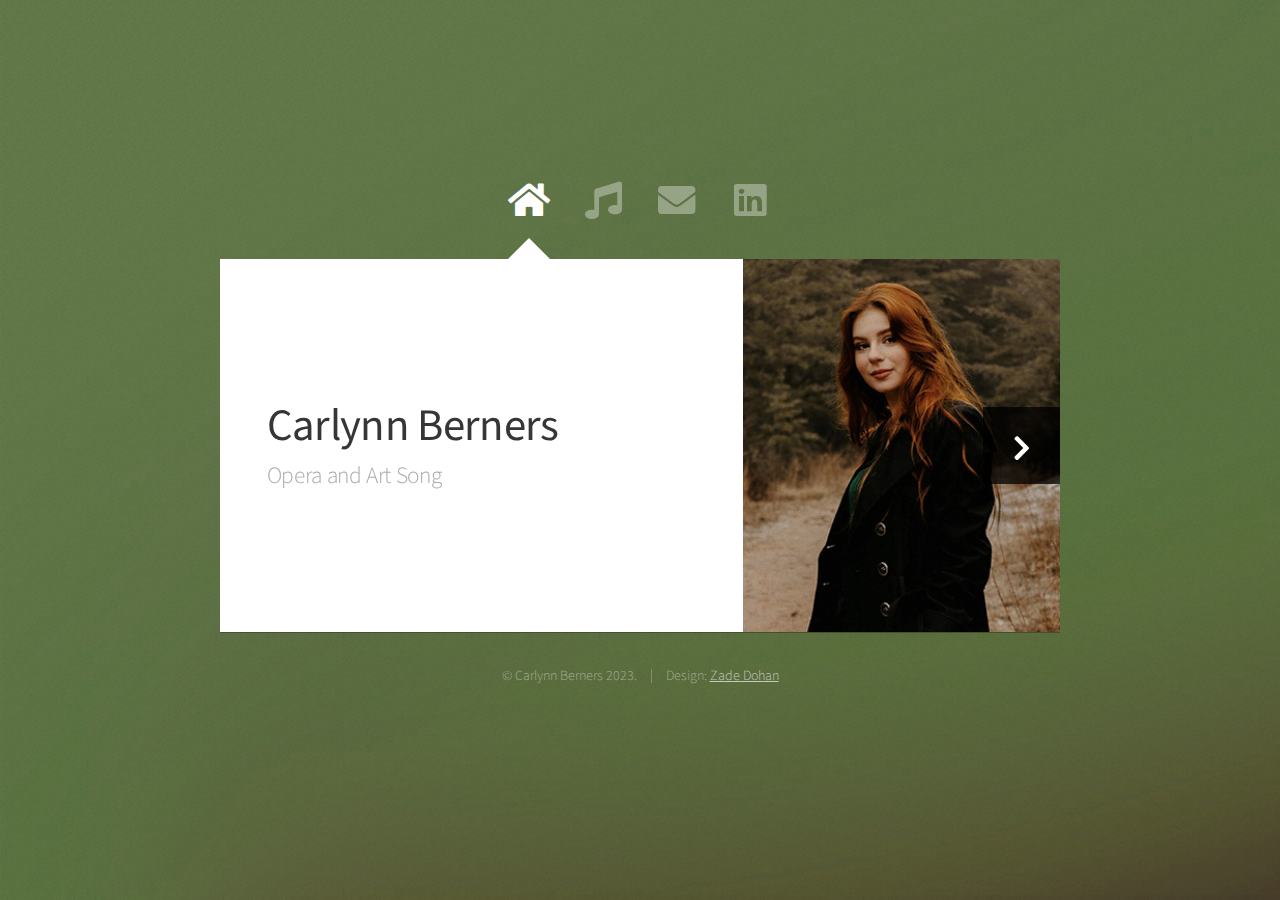
<file: index.html>
<!DOCTYPE HTML>
<html>
	<head>
		<title>Carlynn Berners</title>
		<meta charset="utf-8" />
		<meta name="viewport" content="width=device-width, initial-scale=1, user-scalable=no" />
		<link rel="stylesheet" href="assets/css/main.css" />
		<noscript><link rel="stylesheet" href="assets/css/noscript.css" /></noscript>
	</head>
	<body class="is-preload">

		<!-- Wrapper-->
			<div id="wrapper">

				<!-- Nav -->
					<nav id="nav">
						<a href="#" class="icon solid fa-home"><span>Home</span></a>
						<a href="#work" class="icon solid fa-music"><span>My Music</span></a>
						<a href="#contact" class="icon solid fa-envelope"><span>Contact</span></a>
						<a href="https://www.linkedin.com/in/carlynn-berners-970816234/" class="icon brands fa-linkedin"><span>LinkedIn</span></a>
					</nav>

				<!-- Main -->
					<div id="main">

						<!-- Me -->
							<article id="home" class="panel intro">
								<header>
									<h1>Carlynn Berners</h1>
									<p>Opera and Art Song</p>
								</header>
								<a href="#work" class="jumplink pic">
									<span class="arrow icon solid fa-chevron-right"><span>See my work</span></span>
									<img src="images/me.jpg" alt="" />
								</a>
							</article>

						<!-- Work -->
							<article id="work" class="panel">
								<header>
									<h2>My Music</h2>
								</header>
								<p>
									Carlynn Berners is currently attending the Jacobs School of Music at Indiana University under the direction of Patricia Styles. Among her greatest accomplishments yadda yadda yadda.
								</p>
								<section>
									<div class="row">
										<div class="col-4 col-6-medium col-12-small">
											<iframe class="video fit" src="https://www.youtube.com/embed/gqxoK1-sOvI" title="YouTube video player"></iframe>
										</div>
										<div class="col-4 col-6-medium col-12-small">
											<iframe class="video fit" src="https://www.youtube.com/embed/wTJiUqJbd9Y" title="YouTube video player"></iframe>
										</div>
										<div class="col-4 col-6-medium col-12-small">
											<a href="#" class="image fit"><img src="images/pic03.jpg" alt=""></a>
										</div>
										<div class="col-4 col-6-medium col-12-small">
											<a href="#" class="image fit"><img src="images/pic04.jpg" alt=""></a>
										</div>
										<div class="col-4 col-6-medium col-12-small">
											<a href="#" class="image fit"><img src="images/pic05.jpg" alt=""></a>
										</div>
										<div class="col-4 col-6-medium col-12-small">
											<a href="#" class="image fit"><img src="images/pic06.jpg" alt=""></a>
										</div>
										<div class="col-4 col-6-medium col-12-small">
											<a href="#" class="image fit"><img src="images/pic07.jpg" alt=""></a>
										</div>
										<div class="col-4 col-6-medium col-12-small">
											<a href="#" class="image fit"><img src="images/pic08.jpg" alt=""></a>
										</div>
										<div class="col-4 col-6-medium col-12-small">
											<a href="#" class="image fit"><img src="images/pic09.jpg" alt=""></a>
										</div>
										<div class="col-4 col-6-medium col-12-small">
											<a href="#" class="image fit"><img src="images/pic10.jpg" alt=""></a>
										</div>
										<div class="col-4 col-6-medium col-12-small">
											<a href="#" class="image fit"><img src="images/pic11.jpg" alt=""></a>
										</div>
										<div class="col-4 col-6-medium col-12-small">
											<a href="#" class="image fit"><img src="images/pic12.jpg" alt=""></a>
										</div>
									</div>
								</section>
							</article>

						<!-- Contact -->
							<article id="contact" class="panel">
								<header>
									<h2>Contact Me</h2>
								</header>
								<form action="#" method="post">
									<div>
										<div class="row">
											<div class="col-6 col-12-medium">
												<input type="text" name="name" placeholder="Name" />
											</div>
											<div class="col-6 col-12-medium">
												<input type="text" name="email" placeholder="Email" />
											</div>
											<div class="col-12">
												<input type="text" name="subject" placeholder="Subject" />
											</div>
											<div class="col-12">
												<textarea name="message" placeholder="Message" rows="6"></textarea>
											</div>
											<div class="col-12">
												<input type="submit" value="Send Message" />
											</div>
										</div>
									</div>
								</form>
							</article>

					</div>

				<!-- Footer -->
					<div id="footer">
						<ul class="copyright">
							<li>&copy; Carlynn Berners 2023.</li><li>Design: <a href="http://zadedohan.com">Zade Dohan</a></li>
						</ul>
					</div>

			</div>

		<!-- Scripts -->
			<script src="assets/js/jquery.min.js"></script>
			<script src="assets/js/browser.min.js"></script>
			<script src="assets/js/breakpoints.min.js"></script>
			<script src="assets/js/util.js"></script>
			<script src="assets/js/main.js"></script>

	</body>
</html>
</file>
<file: assets/css/noscript.css>
/* Wrapper */

	#wrapper {
		opacity: 1 !important;
	}

/* Nav */

	#nav a {
		opacity: 1.0;
	}

		#nav a:before, #nav a:after {
			display: none;
		}

		#nav a span {
			top: 0;
			opacity: 1.0;
		}

			#nav a span:after {
				display: none;
			}

/* Main */

	#main {
		background: none;
		box-shadow: none;
	}

		#main > .panel {
			background: #ffffff;
			margin-bottom: 2em;
		}

			#main > .panel:last-child {
				margin-bottom: 0;
			}
</file>
<file: assets/css/main.css>
@import url("https://fonts.googleapis.com/css?family=Source+Sans+Pro:300,400,300italic,400italic");
@import url("fontawesome-all.min.css");


html, body, div, span, applet, object,
iframe, h1, h2, h3, h4, h5, h6, p, blockquote,
pre, a, abbr, acronym, address, big, cite,
code, del, dfn, em, img, ins, kbd, q, s, samp,
small, strike, strong, sub, sup, tt, var, b,
u, i, center, dl, dt, dd, ol, ul, li, fieldset,
form, label, legend, table, caption, tbody,
tfoot, thead, tr, th, td, article, aside,
canvas, details, embed, figure, figcaption,
footer, header, hgroup, menu, nav, output, ruby,
section, summary, time, mark, audio, video, vid {
	margin: 0;
	padding: 0;
	border: 0;
	font-size: 100%;
	font: inherit;
	vertical-align: baseline;}

article, aside, details, figcaption, figure,
footer, header, hgroup, menu, nav, section {
	display: block;}

body {
	line-height: 1;
}

ol, ul {
	list-style: none;
}

blockquote, q {
	quotes: none;
}

	blockquote:before, blockquote:after, q:before, q:after {
		content: '';
		content: none;
	}

table {
	border-collapse: collapse;
	border-spacing: 0;
}

body {
	-webkit-text-size-adjust: none;
}

mark {
	background-color: transparent;
	color: inherit;
}

input::-moz-focus-inner {
	border: 0;
	padding: 0;
}

input, select, textarea {
	-moz-appearance: none;
	-webkit-appearance: none;
	-ms-appearance: none;
	appearance: none;
}

/* Row */

	.row {
		display: flex;
		flex-wrap: wrap;
		box-sizing: border-box;
		align-items: stretch;
	}

		.row > * {
			box-sizing: border-box;
		}

		.row.gtr-uniform > * > :last-child {
			margin-bottom: 0;
		}

		.row.aln-left {
			justify-content: flex-start;
		}

		.row.aln-center {
			justify-content: center;
		}

		.row.aln-right {
			justify-content: flex-end;
		}

		.row.aln-top {
			align-items: flex-start;
		}

		.row.aln-middle {
			align-items: center;
		}

		.row.aln-bottom {
			align-items: flex-end;
		}

		.row > .imp {
			order: -1;
		}

		.row > .col-1 {
			width: 8.33333%;
		}

		.row > .off-1 {
			margin-left: 8.33333%;
		}

		.row > .col-2 {
			width: 16.66667%;
		}

		.row > .off-2 {
			margin-left: 16.66667%;
		}

		.row > .col-3 {
			width: 25%;
		}

		.row > .off-3 {
			margin-left: 25%;
		}

		.row > .col-4 {
			width: 33.33333%;
		}

		.row > .off-4 {
			margin-left: 33.33333%;
		}

		.row > .col-5 {
			width: 41.66667%;
		}

		.row > .off-5 {
			margin-left: 41.66667%;
		}

		.row > .col-6 {
			width: 50%;
		}

		.row > .off-6 {
			margin-left: 50%;
		}

		.row > .col-7 {
			width: 58.33333%;
		}

		.row > .off-7 {
			margin-left: 58.33333%;
		}

		.row > .col-8 {
			width: 66.66667%;
		}

		.row > .off-8 {
			margin-left: 66.66667%;
		}

		.row > .col-9 {
			width: 75%;
		}

		.row > .off-9 {
			margin-left: 75%;
		}

		.row > .col-10 {
			width: 83.33333%;
		}

		.row > .off-10 {
			margin-left: 83.33333%;
		}

		.row > .col-11 {
			width: 91.66667%;
		}

		.row > .off-11 {
			margin-left: 91.66667%;
		}

		.row > .col-12 {
			width: 100%;
		}

		.row > .off-12 {
			margin-left: 100%;
		}

		.row.gtr-0 {
			margin-top: 0em;
			margin-left: 0em;
		}

			.row.gtr-0 > * {
				padding: 0em 0 0 0em;
			}

			.row.gtr-0.gtr-uniform {
				margin-top: 0em;
			}

				.row.gtr-0.gtr-uniform > * {
					padding-top: 0em;
				}

		.row.gtr-25 {
			margin-top: -0.3125em;
			margin-left: -0.3125em;
		}

			.row.gtr-25 > * {
				padding: 0.3125em 0 0 0.3125em;
			}

			.row.gtr-25.gtr-uniform {
				margin-top: -0.3125em;
			}

				.row.gtr-25.gtr-uniform > * {
					padding-top: 0.3125em;
				}

		.row.gtr-50 {
			margin-top: -0.625em;
			margin-left: -0.625em;
		}

			.row.gtr-50 > * {
				padding: 0.625em 0 0 0.625em;
			}

			.row.gtr-50.gtr-uniform {
				margin-top: -0.625em;
			}

				.row.gtr-50.gtr-uniform > * {
					padding-top: 0.625em;
				}

		.row {
			margin-top: -1.25em;
			margin-left: -1.25em;
		}

			.row > * {
				padding: 1.25em 0 0 1.25em;
			}

			.row.gtr-uniform {
				margin-top: -1.25em;
			}

				.row.gtr-uniform > * {
					padding-top: 1.25em;
				}

		.row.gtr-150 {
			margin-top: -1.875em;
			margin-left: -1.875em;
		}

			.row.gtr-150 > * {
				padding: 1.875em 0 0 1.875em;
			}

			.row.gtr-150.gtr-uniform {
				margin-top: -1.875em;
			}

				.row.gtr-150.gtr-uniform > * {
					padding-top: 1.875em;
				}

		.row.gtr-200 {
			margin-top: -2.5em;
			margin-left: -2.5em;
		}

			.row.gtr-200 > * {
				padding: 2.5em 0 0 2.5em;
			}

			.row.gtr-200.gtr-uniform {
				margin-top: -2.5em;
			}

				.row.gtr-200.gtr-uniform > * {
					padding-top: 2.5em;
				}

		@media screen and (max-width: 1680px) {

			.row {
				display: flex;
				flex-wrap: wrap;
				box-sizing: border-box;
				align-items: stretch;
			}

				.row > * {
					box-sizing: border-box;
				}

				.row.gtr-uniform > * > :last-child {
					margin-bottom: 0;
				}

				.row.aln-left {
					justify-content: flex-start;
				}

				.row.aln-center {
					justify-content: center;
				}

				.row.aln-right {
					justify-content: flex-end;
				}

				.row.aln-top {
					align-items: flex-start;
				}

				.row.aln-middle {
					align-items: center;
				}

				.row.aln-bottom {
					align-items: flex-end;
				}

				.row > .imp-xlarge {
					order: -1;
				}

				.row > .col-1-xlarge {
					width: 8.33333%;
				}

				.row > .off-1-xlarge {
					margin-left: 8.33333%;
				}

				.row > .col-2-xlarge {
					width: 16.66667%;
				}

				.row > .off-2-xlarge {
					margin-left: 16.66667%;
				}

				.row > .col-3-xlarge {
					width: 25%;
				}

				.row > .off-3-xlarge {
					margin-left: 25%;
				}

				.row > .col-4-xlarge {
					width: 33.33333%;
				}

				.row > .off-4-xlarge {
					margin-left: 33.33333%;
				}

				.row > .col-5-xlarge {
					width: 41.66667%;
				}

				.row > .off-5-xlarge {
					margin-left: 41.66667%;
				}

				.row > .col-6-xlarge {
					width: 50%;
				}

				.row > .off-6-xlarge {
					margin-left: 50%;
				}

				.row > .col-7-xlarge {
					width: 58.33333%;
				}

				.row > .off-7-xlarge {
					margin-left: 58.33333%;
				}

				.row > .col-8-xlarge {
					width: 66.66667%;
				}

				.row > .off-8-xlarge {
					margin-left: 66.66667%;
				}

				.row > .col-9-xlarge {
					width: 75%;
				}

				.row > .off-9-xlarge {
					margin-left: 75%;
				}

				.row > .col-10-xlarge {
					width: 83.33333%;
				}

				.row > .off-10-xlarge {
					margin-left: 83.33333%;
				}

				.row > .col-11-xlarge {
					width: 91.66667%;
				}

				.row > .off-11-xlarge {
					margin-left: 91.66667%;
				}

				.row > .col-12-xlarge {
					width: 100%;
				}

				.row > .off-12-xlarge {
					margin-left: 100%;
				}

				.row.gtr-0 {
					margin-top: 0em;
					margin-left: 0em;
				}

					.row.gtr-0 > * {
						padding: 0em 0 0 0em;
					}

					.row.gtr-0.gtr-uniform {
						margin-top: 0em;
					}

						.row.gtr-0.gtr-uniform > * {
							padding-top: 0em;
						}

				.row.gtr-25 {
					margin-top: -0.3125em;
					margin-left: -0.3125em;
				}

					.row.gtr-25 > * {
						padding: 0.3125em 0 0 0.3125em;
					}

					.row.gtr-25.gtr-uniform {
						margin-top: -0.3125em;
					}

						.row.gtr-25.gtr-uniform > * {
							padding-top: 0.3125em;
						}

				.row.gtr-50 {
					margin-top: -0.625em;
					margin-left: -0.625em;
				}

					.row.gtr-50 > * {
						padding: 0.625em 0 0 0.625em;
					}

					.row.gtr-50.gtr-uniform {
						margin-top: -0.625em;
					}

						.row.gtr-50.gtr-uniform > * {
							padding-top: 0.625em;
						}

				.row {
					margin-top: -1.25em;
					margin-left: -1.25em;
				}

					.row > * {
						padding: 1.25em 0 0 1.25em;
					}

					.row.gtr-uniform {
						margin-top: -1.25em;
					}

						.row.gtr-uniform > * {
							padding-top: 1.25em;
						}

				.row.gtr-150 {
					margin-top: -1.875em;
					margin-left: -1.875em;
				}

					.row.gtr-150 > * {
						padding: 1.875em 0 0 1.875em;
					}

					.row.gtr-150.gtr-uniform {
						margin-top: -1.875em;
					}

						.row.gtr-150.gtr-uniform > * {
							padding-top: 1.875em;
						}

				.row.gtr-200 {
					margin-top: -2.5em;
					margin-left: -2.5em;
				}

					.row.gtr-200 > * {
						padding: 2.5em 0 0 2.5em;
					}

					.row.gtr-200.gtr-uniform {
						margin-top: -2.5em;
					}

						.row.gtr-200.gtr-uniform > * {
							padding-top: 2.5em;
						}

		}

		@media screen and (max-width: 1280px) {

			.row {
				display: flex;
				flex-wrap: wrap;
				box-sizing: border-box;
				align-items: stretch;
			}

				.row > * {
					box-sizing: border-box;
				}

				.row.gtr-uniform > * > :last-child {
					margin-bottom: 0;
				}

				.row.aln-left {
					justify-content: flex-start;
				}

				.row.aln-center {
					justify-content: center;
				}

				.row.aln-right {
					justify-content: flex-end;
				}

				.row.aln-top {
					align-items: flex-start;
				}

				.row.aln-middle {
					align-items: center;
				}

				.row.aln-bottom {
					align-items: flex-end;
				}

				.row > .imp-large {
					order: -1;
				}

				.row > .col-1-large {
					width: 8.33333%;
				}

				.row > .off-1-large {
					margin-left: 8.33333%;
				}

				.row > .col-2-large {
					width: 16.66667%;
				}

				.row > .off-2-large {
					margin-left: 16.66667%;
				}

				.row > .col-3-large {
					width: 25%;
				}

				.row > .off-3-large {
					margin-left: 25%;
				}

				.row > .col-4-large {
					width: 33.33333%;
				}

				.row > .off-4-large {
					margin-left: 33.33333%;
				}

				.row > .col-5-large {
					width: 41.66667%;
				}

				.row > .off-5-large {
					margin-left: 41.66667%;
				}

				.row > .col-6-large {
					width: 50%;
				}

				.row > .off-6-large {
					margin-left: 50%;
				}

				.row > .col-7-large {
					width: 58.33333%;
				}

				.row > .off-7-large {
					margin-left: 58.33333%;
				}

				.row > .col-8-large {
					width: 66.66667%;
				}

				.row > .off-8-large {
					margin-left: 66.66667%;
				}

				.row > .col-9-large {
					width: 75%;
				}

				.row > .off-9-large {
					margin-left: 75%;
				}

				.row > .col-10-large {
					width: 83.33333%;
				}

				.row > .off-10-large {
					margin-left: 83.33333%;
				}

				.row > .col-11-large {
					width: 91.66667%;
				}

				.row > .off-11-large {
					margin-left: 91.66667%;
				}

				.row > .col-12-large {
					width: 100%;
				}

				.row > .off-12-large {
					margin-left: 100%;
				}

				.row.gtr-0 {
					margin-top: 0em;
					margin-left: 0em;
				}

					.row.gtr-0 > * {
						padding: 0em 0 0 0em;
					}

					.row.gtr-0.gtr-uniform {
						margin-top: 0em;
					}

						.row.gtr-0.gtr-uniform > * {
							padding-top: 0em;
						}

				.row.gtr-25 {
					margin-top: -0.3125em;
					margin-left: -0.3125em;
				}

					.row.gtr-25 > * {
						padding: 0.3125em 0 0 0.3125em;
					}

					.row.gtr-25.gtr-uniform {
						margin-top: -0.3125em;
					}

						.row.gtr-25.gtr-uniform > * {
							padding-top: 0.3125em;
						}

				.row.gtr-50 {
					margin-top: -0.625em;
					margin-left: -0.625em;
				}

					.row.gtr-50 > * {
						padding: 0.625em 0 0 0.625em;
					}

					.row.gtr-50.gtr-uniform {
						margin-top: -0.625em;
					}

						.row.gtr-50.gtr-uniform > * {
							padding-top: 0.625em;
						}

				.row {
					margin-top: -1.25em;
					margin-left: -1.25em;
				}

					.row > * {
						padding: 1.25em 0 0 1.25em;
					}

					.row.gtr-uniform {
						margin-top: -1.25em;
					}

						.row.gtr-uniform > * {
							padding-top: 1.25em;
						}

				.row.gtr-150 {
					margin-top: -1.875em;
					margin-left: -1.875em;
				}

					.row.gtr-150 > * {
						padding: 1.875em 0 0 1.875em;
					}

					.row.gtr-150.gtr-uniform {
						margin-top: -1.875em;
					}

						.row.gtr-150.gtr-uniform > * {
							padding-top: 1.875em;
						}

				.row.gtr-200 {
					margin-top: -2.5em;
					margin-left: -2.5em;
				}

					.row.gtr-200 > * {
						padding: 2.5em 0 0 2.5em;
					}

					.row.gtr-200.gtr-uniform {
						margin-top: -2.5em;
					}

						.row.gtr-200.gtr-uniform > * {
							padding-top: 2.5em;
						}

		}

		@media screen and (max-width: 980px) {

			.row {
				display: flex;
				flex-wrap: wrap;
				box-sizing: border-box;
				align-items: stretch;
			}

				.row > * {
					box-sizing: border-box;
				}

				.row.gtr-uniform > * > :last-child {
					margin-bottom: 0;
				}

				.row.aln-left {
					justify-content: flex-start;
				}

				.row.aln-center {
					justify-content: center;
				}

				.row.aln-right {
					justify-content: flex-end;
				}

				.row.aln-top {
					align-items: flex-start;
				}

				.row.aln-middle {
					align-items: center;
				}

				.row.aln-bottom {
					align-items: flex-end;
				}

				.row > .imp-medium {
					order: -1;
				}

				.row > .col-1-medium {
					width: 8.33333%;
				}

				.row > .off-1-medium {
					margin-left: 8.33333%;
				}

				.row > .col-2-medium {
					width: 16.66667%;
				}

				.row > .off-2-medium {
					margin-left: 16.66667%;
				}

				.row > .col-3-medium {
					width: 25%;
				}

				.row > .off-3-medium {
					margin-left: 25%;
				}

				.row > .col-4-medium {
					width: 33.33333%;
				}

				.row > .off-4-medium {
					margin-left: 33.33333%;
				}

				.row > .col-5-medium {
					width: 41.66667%;
				}

				.row > .off-5-medium {
					margin-left: 41.66667%;
				}

				.row > .col-6-medium {
					width: 50%;
					height: 50%;
				}

				.row > .off-6-medium {
					margin-left: 50%;
				}

				.row > .col-7-medium {
					width: 58.33333%;
				}

				.row > .off-7-medium {
					margin-left: 58.33333%;
				}

				.row > .col-8-medium {
					width: 66.66667%;
				}

				.row > .off-8-medium {
					margin-left: 66.66667%;
				}

				.row > .col-9-medium {
					width: 75%;
				}

				.row > .off-9-medium {
					margin-left: 75%;
				}

				.row > .col-10-medium {
					width: 83.33333%;
				}

				.row > .off-10-medium {
					margin-left: 83.33333%;
				}

				.row > .col-11-medium {
					width: 91.66667%;
				}

				.row > .off-11-medium {
					margin-left: 91.66667%;
				}

				.row > .col-12-medium {
					width: 100%;
				}

				.row > .off-12-medium {
					margin-left: 100%;
				}

				.row.gtr-0 {
					margin-top: 0em;
					margin-left: 0em;
				}

					.row.gtr-0 > * {
						padding: 0em 0 0 0em;
					}

					.row.gtr-0.gtr-uniform {
						margin-top: 0em;
					}

						.row.gtr-0.gtr-uniform > * {
							padding-top: 0em;
						}

				.row.gtr-25 {
					margin-top: -0.3125em;
					margin-left: -0.3125em;
				}

					.row.gtr-25 > * {
						padding: 0.3125em 0 0 0.3125em;
					}

					.row.gtr-25.gtr-uniform {
						margin-top: -0.3125em;
					}

						.row.gtr-25.gtr-uniform > * {
							padding-top: 0.3125em;
						}

				.row.gtr-50 {
					margin-top: -0.625em;
					margin-left: -0.625em;
				}

					.row.gtr-50 > * {
						padding: 0.625em 0 0 0.625em;
					}

					.row.gtr-50.gtr-uniform {
						margin-top: -0.625em;
					}

						.row.gtr-50.gtr-uniform > * {
							padding-top: 0.625em;
						}

				.row {
					margin-top: -1.25em;
					margin-left: -1.25em;
				}

					.row > * {
						padding: 1.25em 0 0 1.25em;
					}

					.row.gtr-uniform {
						margin-top: -1.25em;
					}

						.row.gtr-uniform > * {
							padding-top: 1.25em;
						}

				.row.gtr-150 {
					margin-top: -1.875em;
					margin-left: -1.875em;
				}

					.row.gtr-150 > * {
						padding: 1.875em 0 0 1.875em;
					}

					.row.gtr-150.gtr-uniform {
						margin-top: -1.875em;
					}

						.row.gtr-150.gtr-uniform > * {
							padding-top: 1.875em;
						}

				.row.gtr-200 {
					margin-top: -2.5em;
					margin-left: -2.5em;
				}

					.row.gtr-200 > * {
						padding: 2.5em 0 0 2.5em;
					}

					.row.gtr-200.gtr-uniform {
						margin-top: -2.5em;
					}

						.row.gtr-200.gtr-uniform > * {
							padding-top: 2.5em;
						}

		}

		@media screen and (max-width: 736px) {

			.row {
				display: flex;
				flex-wrap: wrap;
				box-sizing: border-box;
				align-items: stretch;
			}

				.row > * {
					box-sizing: border-box;
				}

				.row.gtr-uniform > * > :last-child {
					margin-bottom: 0;
				}

				.row.aln-left {
					justify-content: flex-start;
				}

				.row.aln-center {
					justify-content: center;
				}

				.row.aln-right {
					justify-content: flex-end;
				}

				.row.aln-top {
					align-items: flex-start;
				}

				.row.aln-middle {
					align-items: center;
				}

				.row.aln-bottom {
					align-items: flex-end;
				}

				.row > .imp-small {
					order: -1;
				}

				.row > .col-1-small {
					width: 8.33333%;
				}

				.row > .off-1-small {
					margin-left: 8.33333%;
				}

				.row > .col-2-small {
					width: 16.66667%;
				}

				.row > .off-2-small {
					margin-left: 16.66667%;
				}

				.row > .col-3-small {
					width: 25%;
				}

				.row > .off-3-small {
					margin-left: 25%;
				}

				.row > .col-4-small {
					width: 33.33333%;
					height: 33.33333%;
				}

				.row > .off-4-small {
					margin-left: 33.33333%;
				}

				.row > .col-5-small {
					width: 41.66667%;
				}

				.row > .off-5-small {
					margin-left: 41.66667%;
				}

				.row > .col-6-small {
					width: 50%;
				}

				.row > .off-6-small {
					margin-left: 50%;
				}

				.row > .col-7-small {
					width: 58.33333%;
				}

				.row > .off-7-small {
					margin-left: 58.33333%;
				}

				.row > .col-8-small {
					width: 66.66667%;
				}

				.row > .off-8-small {
					margin-left: 66.66667%;
				}

				.row > .col-9-small {
					width: 75%;
				}

				.row > .off-9-small {
					margin-left: 75%;
				}

				.row > .col-10-small {
					width: 83.33333%;
				}

				.row > .off-10-small {
					margin-left: 83.33333%;
				}

				.row > .col-11-small {
					width: 91.66667%;
				}

				.row > .off-11-small {
					margin-left: 91.66667%;
				}

				.row > .col-12-small {
					width: 100%;
					height: 100%;
				}

				.row > .off-12-small {
					margin-left: 100%;
				}

				.row.gtr-0 {
					margin-top: 0em;
					margin-left: 0em;
				}

					.row.gtr-0 > * {
						padding: 0em 0 0 0em;
					}

					.row.gtr-0.gtr-uniform {
						margin-top: 0em;
					}

						.row.gtr-0.gtr-uniform > * {
							padding-top: 0em;
						}

				.row.gtr-25 {
					margin-top: -0.3125em;
					margin-left: -0.3125em;
				}

					.row.gtr-25 > * {
						padding: 0.3125em 0 0 0.3125em;
					}

					.row.gtr-25.gtr-uniform {
						margin-top: -0.3125em;
					}

						.row.gtr-25.gtr-uniform > * {
							padding-top: 0.3125em;
						}

				.row.gtr-50 {
					margin-top: -0.625em;
					margin-left: -0.625em;
				}

					.row.gtr-50 > * {
						padding: 0.625em 0 0 0.625em;
					}

					.row.gtr-50.gtr-uniform {
						margin-top: -0.625em;
					}

						.row.gtr-50.gtr-uniform > * {
							padding-top: 0.625em;
						}

				.row {
					margin-top: -1.25em;
					margin-left: -1.25em;
				}

					.row > * {
						padding: 1.25em 0 0 1.25em;
					}

					.row.gtr-uniform {
						margin-top: -1.25em;
					}

						.row.gtr-uniform > * {
							padding-top: 1.25em;
						}

				.row.gtr-150 {
					margin-top: -1.875em;
					margin-left: -1.875em;
				}

					.row.gtr-150 > * {
						padding: 1.875em 0 0 1.875em;
					}

					.row.gtr-150.gtr-uniform {
						margin-top: -1.875em;
					}

						.row.gtr-150.gtr-uniform > * {
							padding-top: 1.875em;
						}

				.row.gtr-200 {
					margin-top: -2.5em;
					margin-left: -2.5em;
				}

					.row.gtr-200 > * {
						padding: 2.5em 0 0 2.5em;
					}

					.row.gtr-200.gtr-uniform {
						margin-top: -2.5em;
					}

						.row.gtr-200.gtr-uniform > * {
							padding-top: 2.5em;
						}

		}

/* Basic */

	html {
		box-sizing: border-box;
	}

	*, *:before, *:after {
		box-sizing: inherit;
	}

	body {
		background-image: url("images/overlay.png"), url("images/bg.jpg");
		background-repeat: repeat, no-repeat;
		background-size: auto, 100% 100%;
		background-attachment: fixed;
		overflow-y: scroll;
	}

		body.is-preload *, body.is-preload *:before, body.is-preload *:after {
			-moz-animation: none !important;
			-webkit-animation: none !important;
			-ms-animation: none !important;
			animation: none !important;
			-moz-transition: none !important;
			-webkit-transition: none !important;
			-ms-transition: none !important;
			transition: none !important;
		}

	body, input, textarea, select {
		font-family: 'Source Sans Pro', sans-serif;
		font-weight: 300;
		color: #777777;
		font-size: 20pt;
		line-height: 1.75em;
	}

		@media screen and (max-width: 1680px) {

			body, input, textarea, select {
				font-size: 15pt;
			}

		}

		@media screen and (max-width: 1280px) {

			body, input, textarea, select {
				font-size: 14pt;
			}

		}

		@media screen and (max-width: 736px) {

			body, input, textarea, select {
				font-size: 12pt;
			}

		}

		@media screen and (max-width: 360px) {

			body, input, textarea, select {
				font-size: 11pt;
			}

		}

	strong, b, h1, h2, h3, h4, h5, h6 {
		font-weight: 400;
		color: #363636;
	}

	h1 {
		font-size: 2.4em;
		letter-spacing: -0.015em;
	}

	h2 {
		font-size: 1.8em;
		letter-spacing: -0.015em;
	}

	h3, h4, h5, h6 {
		font-size: 1.25em;
		letter-spacing: -0.015em;
	}

	@media screen and (max-width: 736px) {

		h1 {
			font-size: 1.75em;
		}

		h2 {
			font-size: 1.375em;
		}

		h3, h4, h5, h6 {
			font-size: 1em;
		}

	}

	blockquote {
		border-left: solid 0.5em #ddd;
		padding: 1em 0 1em 2em;
		font-style: italic;
	}

	em, i {
		font-style: italic;
	}

	hr {
		border: 0;
		border-top: solid 1px #ddd;
		padding: 1.5em 0 0 0;
		margin: 1.75em 0 0 0;
	}

	sub {
		position: relative;
		top: 0.5em;
		font-size: 0.8em;
	}

	sup {
		position: relative;
		top: -0.5em;
		font-size: 0.8em;
	}

	br.clear {
		clear: both;
	}

	p, ul, ol, dl, table, blockquote, form {
		margin-bottom: 2em;
	}

/* Table */

	table {
		width: 100%;
	}

		table.default tbody tr {
			border-bottom: solid 1px #f4f4f4;
		}

		table.default td {
			padding: 0.5em 1em 0.5em 1em;
		}

		table.default th {
			text-align: left;
			font-weight: 400;
			padding: 0.5em 1em 0.5em 1em;
		}

		table.default thead {
			border-bottom: solid 2px #f4f4f4;
		}

/* Form */

	form label {
		display: block;
		font-weight: 400;
		color: #363636;
		margin: 0 0 1em 0;
	}

	form input[type="text"],
	form input[type="email"],
	form input[type="password"],
	form select,
	form textarea {
		-webkit-appearance: none;
		border: 0;
		background: #f4f4f4;
		padding: 0.75em;
		width: 100%;
		-moz-transition: background-color .25s ease-in-out;
		-webkit-transition: background-color .25s ease-in-out;
		-ms-transition: background-color .25s ease-in-out;
		transition: background-color .25s ease-in-out;
	}

		form input[type="text"]:focus,
		form input[type="email"]:focus,
		form input[type="password"]:focus,
		form select:focus,
		form textarea:focus {
			background: #f8f8f8;
		}

	form input[type="text"],
	form input[type="email"],
	form input[type="password"],
	form select {
		line-height: 1.35em;
	}

	form ::-webkit-input-placeholder {
		color: #999;
	}

	form :-moz-placeholder {
		color: #999;
	}

	form ::-moz-placeholder {
		color: #999;
	}

	form :-ms-input-placeholder {
		color: #999;
	}

/* Section/Article */

	section, article {
		margin-bottom: 3em;
	}

		section > :last-child, section:last-child, article > :last-child, article:last-child {
			margin-bottom: 0;
		}

	header {
		margin: 0 0 1.5em 0;
	}

		header > p {
			margin: 0.5em 0 0 0;
			color: #aaa;
		}

		@media screen and (max-width: 736px) {

			header {
				margin: 0 0 1em 0;
			}

		}

/* Image */

	.image {
		display: inline-block;
	}

		.image img {
			display: block;
			width: 100%;
		}

		.image.fit {
			display: block;
			width: 100%;
		}

		.image.featured {
			display: block;
			width: 100%;
			margin: 0 0 2em 0;
		}

		.image.left {
			float: left;
			margin: 0 2em 2em 0;
		}

		.image.centered {
			display: block;
			margin: 0 0 2em 0;
		}

			.image.centered img {
				margin: 0 auto;
				width: auto;
			}

/* Video */

.video {
	display: inline-block;
}

	.video vid {
		display: block;
		width: 100%;
		height: 100%;
	}

	.video.fit {
		display: block;
		width: 100%;
		height: 100%;
	}

	.video.featured {
		display: block;
		width: 100%;
		height: 100%;
		margin: 0 0 2em 0;
	}

	.video.left {
		float: left;
		margin: 0 2em 2em 0;
	}

	.video.centered {
		display: block;
		margin: 0 0 2em 0;
	}

		.video.centered vid {
			margin: 0 auto;
			width: auto;
		}

/* Button */

	input[type="button"],
	input[type="submit"],
	input[type="reset"],
	button,
	.button {
		-moz-transition: background-color .25s ease-in-out;
		-webkit-transition: background-color .25s ease-in-out;
		-ms-transition: background-color .25s ease-in-out;
		transition: background-color .25s ease-in-out;
		-webkit-appearance: none;
		display: inline-block;
		background-color: #222222;
		color: #ffffff;
		border: 0;
		cursor: pointer;
		outline: 0;
		padding: 0.7em 1.5em 0.7em 1.5em;
	}

		input[type="button"]:hover,
		input[type="submit"]:hover,
		input[type="reset"]:hover,
		button:hover,
		.button:hover {
			background-color: #333333;
		}

		input[type="button"]:active,
		input[type="submit"]:active,
		input[type="reset"]:active,
		button:active,
		.button:active {
			background-color: #444444;
		}

		input[type="button"].alt,
		input[type="submit"].alt,
		input[type="reset"].alt,
		button.alt,
		.button.alt {
			background-color: #777777;
		}

			input[type="button"].alt:hover,
			input[type="submit"].alt:hover,
			input[type="reset"].alt:hover,
			button.alt:hover,
			.button.alt:hover {
				background-color: #888888;
			}

			input[type="button"].alt:active,
			input[type="submit"].alt:active,
			input[type="reset"].alt:active,
			button.alt:active,
			.button.alt:active {
				background-color: #999999;
			}

		input[type="button"].small,
		input[type="submit"].small,
		input[type="reset"].small,
		button.small,
		.button.small {
			font-size: 0.75em;
		}

		input[type="button"].large,
		input[type="submit"].large,
		input[type="reset"].large,
		button.large,
		.button.large {
			font-size: 1.25em;
			padding: 0.5em 1.25em 0.5em 1.25em;
		}

		input[type="button"].xlarge,
		input[type="submit"].xlarge,
		input[type="reset"].xlarge,
		button.xlarge,
		.button.xlarge {
			font-size: 1.5em;
			padding: 0.5em 1.25em 0.5em 1.25em;
		}

		@media screen and (max-width: 736px) {

			input[type="button"],
			input[type="submit"],
			input[type="reset"],
			button,
			.button {
				width: 100%;
			}

		}

/* List */

	ul {
		list-style: disc;
		padding-left: 1em;
	}

		ul li {
			padding-left: 0.5em;
		}

	ol {
		list-style: decimal;
		padding-left: 1.25em;
	}

		ol li {
			padding-left: 0.25em;
		}

/* Actions */

	ul.actions {
		list-style: none;
		padding-left: 0;
	}

		ul.actions li {
			display: inline-block;
			padding-left: 0;
			margin: 0 0 0 0.5em;
		}

			ul.actions li:first-child {
				margin-left: 0;
			}

		@media screen and (max-width: 736px) {

			ul.actions li {
				display: block;
				margin: 0.75em 0 0 0;
			}

				ul.actions li:first-child {
					margin-top: 0;
				}

		}

/* Icons */

	.icon {
		text-decoration: none;
		position: relative;
		text-decoration: none;
	}

		.icon:before {
			-moz-osx-font-smoothing: grayscale;
			-webkit-font-smoothing: antialiased;
			display: inline-block;
			font-style: normal;
			font-variant: normal;
			text-rendering: auto;
			line-height: 1;
			text-transform: none !important;
			font-family: 'Font Awesome 5 Free';
			font-weight: 400;
		}

		.icon.solid:before {
			font-weight: 900;
		}

		.icon.brands:before {
			font-family: 'Font Awesome 5 Brands';
		}

		.icon:before {
			line-height: inherit;
		}

		.icon > .label {
			display: none;
		}

/* Nav */

	#nav {
		text-align: center;
		height: 4.25em;
		cursor: default;
	}

		#nav a {
			position: relative;
			display: inline-block;
			color: #ffffff;
			width: 1em;
			height: 1em;
			line-height: 0.9em;
			font-size: 2.5em;
			margin: 0 0.25em 0 0.25em;
			opacity: 0.35;
			outline: 0;
			-moz-transition: opacity .25s ease-in-out;
			-webkit-transition: opacity .25s ease-in-out;
			-ms-transition: opacity .25s ease-in-out;
			transition: opacity .25s ease-in-out;
		}

			#nav a.icon:before {
				padding-right: 0;
			}

			#nav a:before {
				font-size: 0.8em;
			}

			#nav a:after {
				content: '';
				display: block;
				position: absolute;
				left: 50%;
				bottom: -0.75em;
				margin-left: -0.5em;
				border-bottom: solid 0em #ffffff;
				border-left: solid 0.5em transparent;
				border-right: solid 0.5em transparent;
				-moz-transition: border-bottom-width .25s ease-in-out;
				-webkit-transition: border-bottom-width .25s ease-in-out;
				-ms-transition: border-bottom-width .25s ease-in-out;
				transition: border-bottom-width .25s ease-in-out;
			}

			#nav a span {
				display: block;
				position: absolute;
				background: #222222;
				color: #ffffff;
				top: -2.75em;
				font-size: 0.3em;
				height: 2.25em;
				line-height: 2.25em;
				left: 50%;
				opacity: 0;
				-moz-transition: opacity .25s ease-in-out;
				-webkit-transition: opacity .25s ease-in-out;
				-ms-transition: opacity .25s ease-in-out;
				transition: opacity .25s ease-in-out;
				width: 5.5em;
				margin-left: -2.75em;
			}

				#nav a span:after {
					content: '';
					display: block;
					position: absolute;
					bottom: -0.4em;
					left: 50%;
					margin-left: -0.6em;
					border-top: solid 0.6em #222222;
					border-left: solid 0.6em transparent;
					border-right: solid 0.6em transparent;
				}

			#nav a:hover {
				opacity: 1.0;
			}

				#nav a:hover span {
					opacity: 1.0;
				}

			#nav a.active {
				opacity: 1.0;
			}

				#nav a.active:after {
					border-bottom-width: 0.5em;
				}

		@media screen and (max-width: 980px) {

			#nav a span {
				display: none;
			}

		}

/* Wrapper */

	#wrapper {
		width: 45em;
		margin: 0 auto;
		min-height: 100vh;
		max-width: 100%;
		padding: 4em 0;
		display: -moz-flex;
		display: -webkit-flex;
		display: -ms-flex;
		display: flex;
		-moz-flex-direction: column;
		-webkit-flex-direction: column;
		-ms-flex-direction: column;
		flex-direction: column;
		-moz-align-items: center;
		-webkit-align-items: center;
		-ms-align-items: center;
		align-items: center;
		-moz-justify-content: center;
		-webkit-justify-content: center;
		-ms-justify-content: center;
		justify-content: center;
		-moz-transition: opacity 1s ease-in-out;
		-webkit-transition: opacity 1s ease-in-out;
		-ms-transition: opacity 1s ease-in-out;
		transition: opacity 1s ease-in-out;
	}

		body.is-preload #wrapper {
			opacity: 0;
		}

		@media screen and (max-width: 1280px) {

			#wrapper {
				padding: 3em 0;
				max-width: calc(100% - 6em);
			}

		}

		@media screen and (max-width: 980px) {

			#wrapper {
				padding: 1.5em 0;
				max-width: calc(100% - 8em);
			}

		}

		@media screen and (max-width: 736px) {

			#wrapper {
				padding: 1em 0;
				max-width: calc(100% - 2em);
			}

		}

		@media screen and (max-width: 360px) {

			#wrapper {
				padding: 1em 0;
				max-width: 100%;
			}

		}

/* Main */

	#main {
		position: relative;
		overflow: hidden;
		width: 100%;
		background: #ffffff;
		box-shadow: 0px 1px 0px 0px rgba(0, 0, 0, 0.25);
		-moz-transition: min-height 0.5s ease-in-out, max-height 0.5s ease-in-out;
		-webkit-transition: min-height 0.5s ease-in-out, max-height 0.5s ease-in-out;
		-ms-transition: min-height 0.5s ease-in-out, max-height 0.5s ease-in-out;
		transition: min-height 0.5s ease-in-out, max-height 0.5s ease-in-out;
	}

		#main > .panel {
			-moz-transition: opacity 0.25s ease-in-out;
			-webkit-transition: opacity 0.25s ease-in-out;
			-ms-transition: opacity 0.25s ease-in-out;
			transition: opacity 0.25s ease-in-out;
			margin-bottom: 0;
			position: relative;
			padding: 3.5em 2.5em 2.5em 2.5em;
			width: 100%;
		}

			#main > .panel.inactive {
				opacity: 0;
			}

			@media screen and (max-width: 736px) {

				#main > .panel {
					padding: 2em 1.5em 1.5em 1.5em;
				}

			}

			#main > .panel.intro {
				padding: 0;
				height: 20em;
				display: -moz-flex;
				display: -webkit-flex;
				display: -ms-flex;
				display: flex;
				-moz-flex-direction: row;
				-webkit-flex-direction: row;
				-ms-flex-direction: row;
				flex-direction: row;
				-moz-align-items: center;
				-webkit-align-items: center;
				-ms-align-items: center;
				align-items: center;
			}

				#main > .panel.intro .pic {
					text-decoration: none;
					position: relative;
					-moz-flex-grow: 0;
					-webkit-flex-grow: 0;
					-ms-flex-grow: 0;
					flex-grow: 0;
					-moz-flex-shrink: 0;
					-webkit-flex-shrink: 0;
					-ms-flex-shrink: 0;
					flex-shrink: 0;
					width: 17em;
					height: 100%;
				}

					#main > .panel.intro .pic:before {
						content: '';
						position: absolute;
						top: 0;
						left: 0;
						background: url("images/overlay.png");
						width: 100%;
						height: 100%;
						z-index: 1;
					}

					#main > .panel.intro .pic img {
						position: relative;
						display: block;
						position: absolute;
						top: 0;
						left: 0;
						width: 100%;
						height: 100%;
						-moz-object-fit: cover;
						-webkit-object-fit: cover;
						-ms-object-fit: cover;
						object-fit: cover;
						-moz-object-position: center;
						-webkit-object-position: center;
						-ms-object-position: center;
						object-position: center;
					}

					#main > .panel.intro .pic .arrow {
						display: block;
						position: absolute;
						right: 0;
						top: 50%;
						margin-top: -1.375em;
						width: 2.75em;
						height: 2.75em;
						background: #000;
						background: rgba(0, 0, 0, 0.75);
						color: #ffffff;
						text-align: center;
						line-height: 2.75em;
						font-size: 1.5em;
						z-index: 1;
						-moz-transition: width .15s ease-in-out, padding-right .15s ease-in-out;
						-webkit-transition: width .15s ease-in-out, padding-right .15s ease-in-out;
						-ms-transition: width .15s ease-in-out, padding-right .15s ease-in-out;
						transition: width .15s ease-in-out, padding-right .15s ease-in-out;
					}

						#main > .panel.intro .pic .arrow:before {
							position: relative;
							padding-right: 0;
							top: 0.125em;
						}

						#main > .panel.intro .pic .arrow span {
							display: block;
							text-indent: -9999px;
						}

					#main > .panel.intro .pic:hover .arrow {
						width: 3em;
						padding-right: 0.25em;
					}

				#main > .panel.intro header {
					-moz-flex-grow: 1;
					-webkit-flex-grow: 1;
					-ms-flex-grow: 1;
					flex-grow: 1;
					-moz-flex-shrink: 1;
					-webkit-flex-shrink: 1;
					-ms-flex-shrink: 1;
					flex-shrink: 1;
					padding: 3.5em 2.5em;
					margin-bottom: 0;
					width: 100%;
				}

					#main > .panel.intro header h1 {
						line-height: 1.25em;
						margin-bottom: 0;
					}

					#main > .panel.intro header p {
						letter-spacing: -0.015em;
						font-size: 1.25em;
						margin: 0.25em 0 0 0;
					}

				@media screen and (max-width: 980px) {

					#main > .panel.intro {
						-moz-flex-direction: column;
						-webkit-flex-direction: column;
						-ms-flex-direction: column;
						flex-direction: column;
						height: auto;
					}

						#main > .panel.intro .pic {
							height: 25em;
							width: 100%;
						}

						#main > .panel.intro header {
							padding: 4em;
							text-align: center;
						}

				}

				@media screen and (max-width: 736px) {

					#main > .panel.intro .pic {
						height: 20em;
					}

					#main > .panel.intro header {
						padding: 2.75em 2em 2.5em 2em;
					}

						#main > .panel.intro header p {
							font-size: 1em;
							margin: 0.25em 0 0 0;
						}

				}

/* Footer */

	#footer {
		color: rgba(255, 255, 255, 0.45);
		text-align: center;
		padding: 2em 0 0 0;
		font-size: 0.75em;
	}

		#footer a {
			color: #ddd;
			color: rgba(255, 255, 255, 0.65);
			-moz-transition: color .25s ease-in-out;
			-webkit-transition: color .25s ease-in-out;
			-ms-transition: color .25s ease-in-out;
			transition: color .25s ease-in-out;
		}

			#footer a:hover {
				color: white;
			}

		#footer .copyright {
			list-style: none;
			padding-left: 0;
		}

			#footer .copyright li {
				display: inline-block;
				padding-left: 1em;
				margin-left: 1em;
				border-left: solid 1px rgba(255, 255, 255, 0.25);
				line-height: 1;
			}

				#footer .copyright li:first-child {
					padding-left: 0;
					margin-left: 0;
					border-left: 0;
				}

		@media screen and (max-width: 736px) {

			#footer .copyright li {
				padding-left: 0.5em;
				margin-left: 0.5em;
			}

		}
</file>
